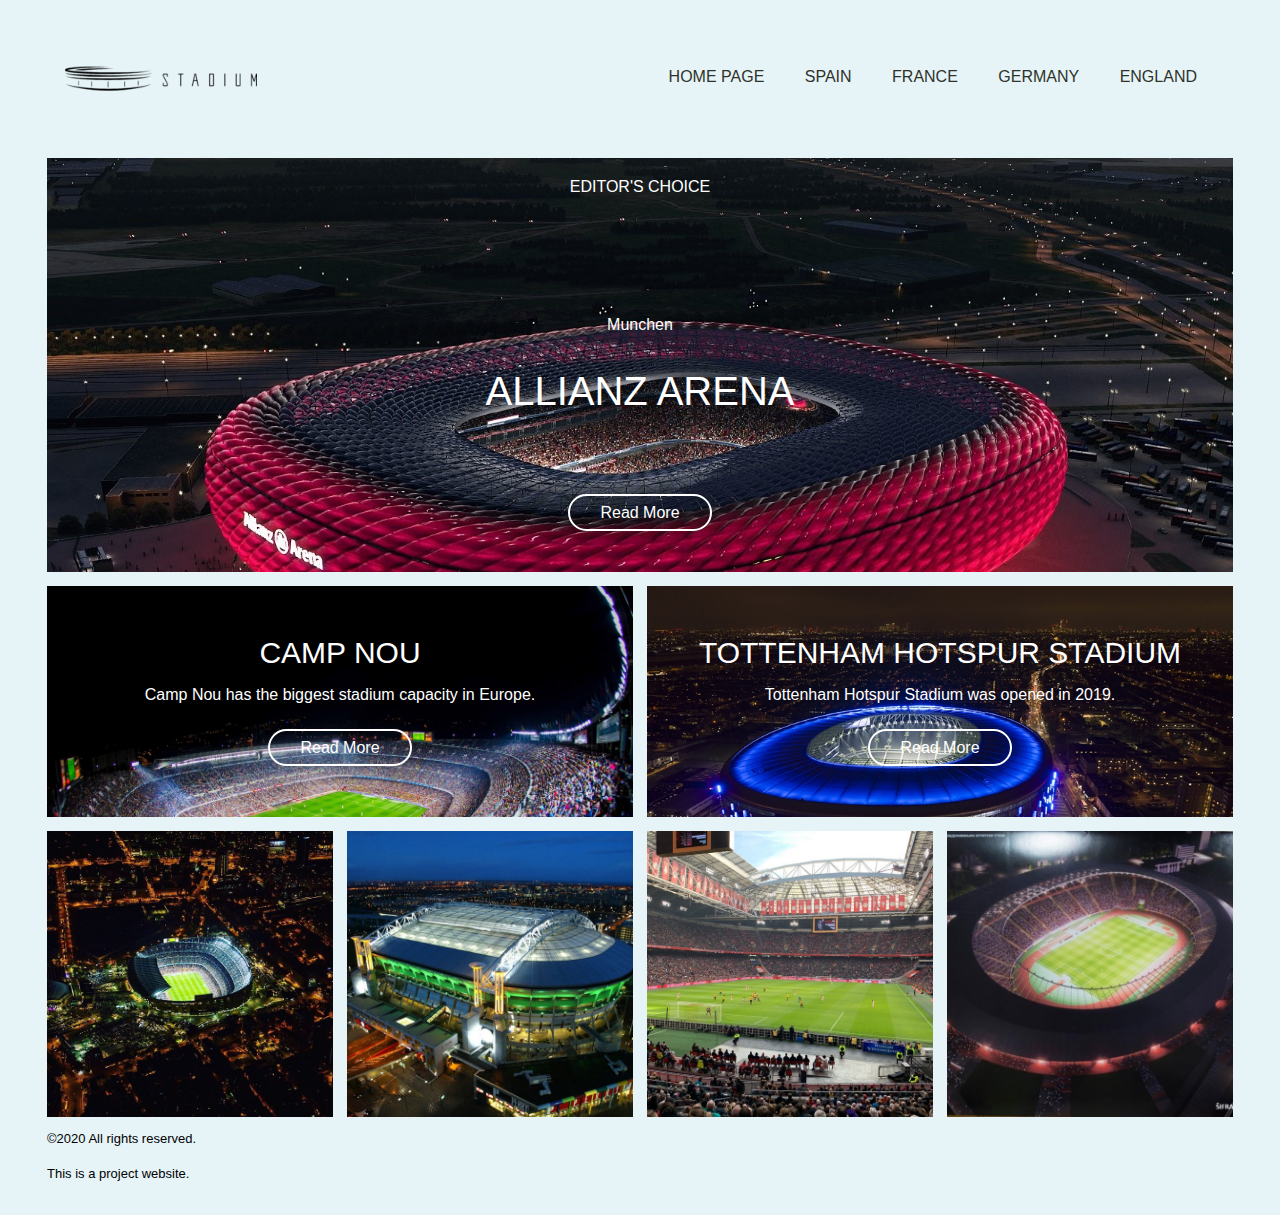
<file: index.html>
<!doctype html>
<html>
<head>
<meta charset="UTF-8">
<title>Stadiums</title>
<link rel="stylesheet" href="styles.css">
</head>

<body>

	<header>
		<div class="cow">
			<div class="row">
				<img class="style-logo" src="stadiumlogo.png" alt="Stadiums Logo">
				<nav class="style-nav">
					<nav style="margin-top: 25px;">
					<ul>
						<li><a href="index.html">Home Page</a></li>
						<li><a href="Spain.html">Spain</a></li>
						<li><a href="France.html">France</a></li>
						<li><a href="Germany.html">Germany</a></li>
						<li><a href="England.html">England</a></li>
					</ul>
				</nav>
			</div>
		</div>
	</header>
	
	<main>
		<div class="row">
			<div class="col">
				<div class="hero">
					<h3>Editor's Choice</h3>
					<h4>Munchen</h4>
					<h1>Allianz Arena</h1>
					<a href="https://allianz-arena.com/en" class="button">Read More</a>
				</div>
			</div>
		</div>
		<div class="row">
			<div class="col col-md-one-half">
				<div class="info-box-tan">
					<h2>Camp Nou</h2>
					<p>Camp Nou has the biggest stadium capacity in Europe.</p>
					<a href="https://www.fcbarcelona.com/en/tickets/camp-nou-experience" class="button">Read More</a>
				</div>
			</div>
			<div class="col col-md-one-half">
				<div class="info-box-dark">
					<h2>Tottenham Hotspur Stadium</h2>
					<p>Tottenham Hotspur Stadium was opened in 2019.</p>
					<a href="https://www.tottenhamhotspur.com/" class="button">Read More</a>
				</div>
			</div>
		</div>
		<div class="row">
			<div class="col col-md-one-half col-lg-one-fourth"><img src="stadiumone.jpg" alt=""></div>
			<div class="col col-md-one-half col-lg-one-fourth"><img src="ajaxstadium.jpg" alt=""></div>
			<div class="col col-md-one-half col-lg-one-fourth"><img src="stadiumthree.jpg" alt=""></div>
			<div class="col col-md-one-half col-lg-one-fourth"><img src="stadiumfour.jpg" alt=""></div>
		</div>
	</main>
	
	<footer>
		<div class="row">
			<div class="col">
				<p class="footer-text">©2020 All rights reserved.</p>
				<p class="footer-text">This is a project website.</p>
			</div>
		</div>
	</footer>

</body>
</html>
</file>
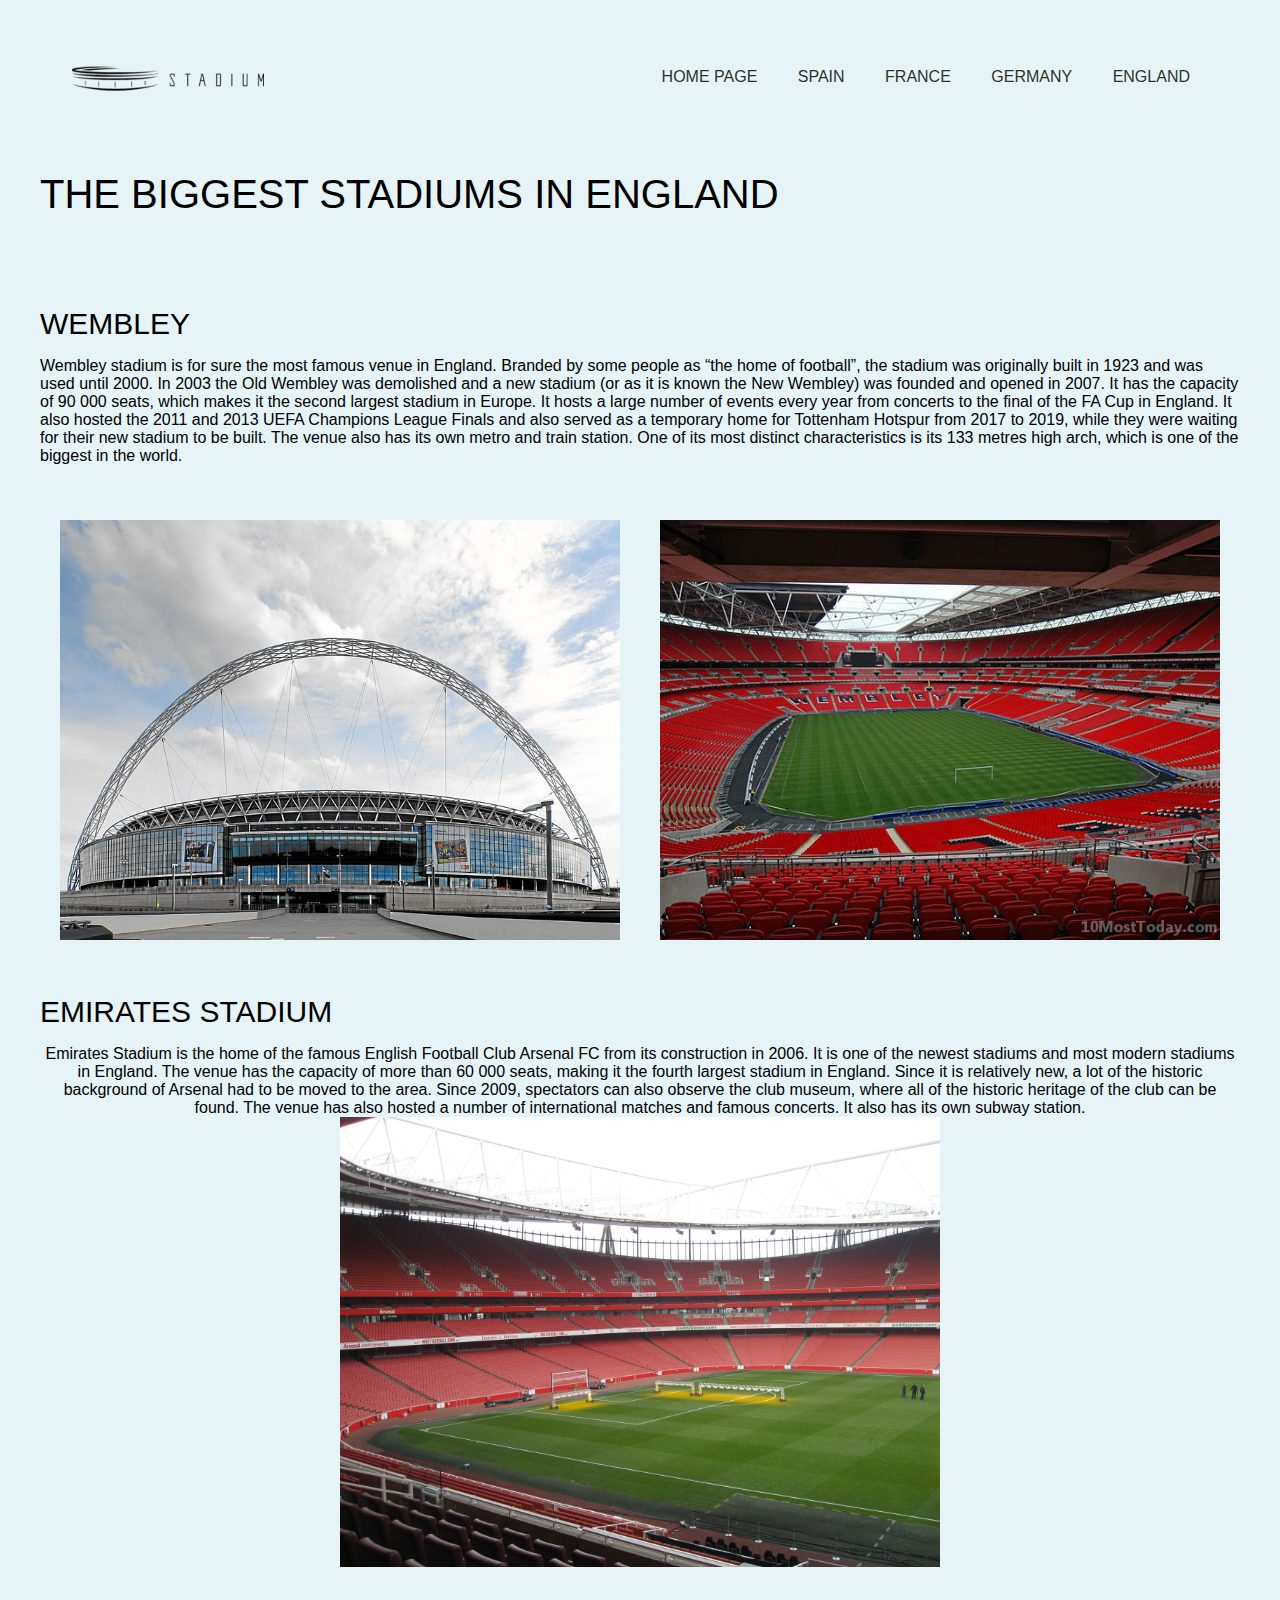
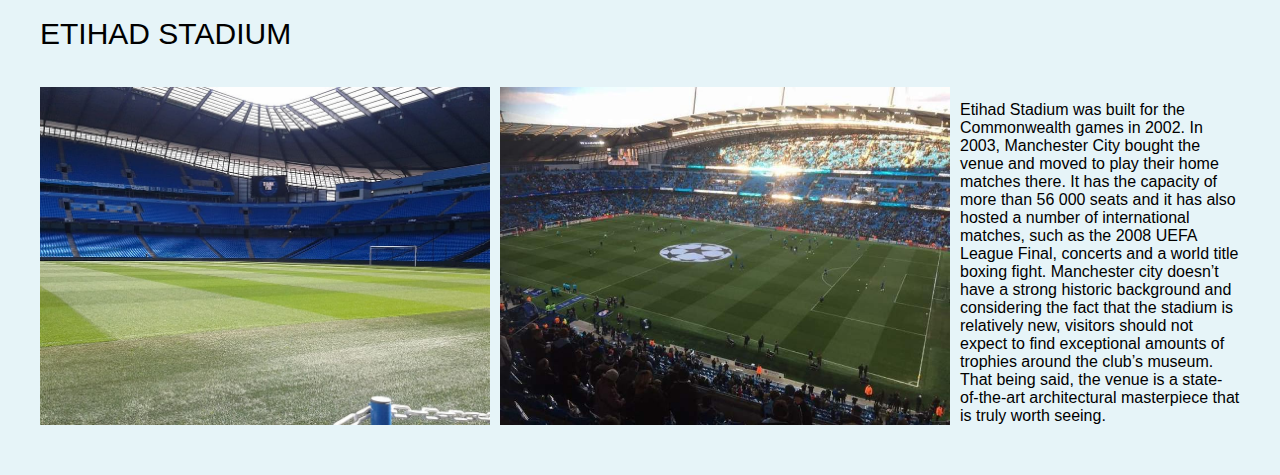
<file: England.html>
<!DOCTYPE html>
<html lang="en">
<head>
    <meta charset="UTF-8">
    <meta name="viewport" content="width=device-width, initial-scale=1.0">
    <title>English Stadiums</title>
    <link rel="stylesheet" href="styles.css">
    <style>
    * {
      box-sizing: border-box;
    }

    .column {
      float: left;
      width: 50%;
      padding: 20px;
    }

    .row::after {
      content: "";
      clear: both;
      display: table;
    }
    </style>
</head>
<body>
    <div class="container">
        <header>
        <div class="row">
            <div class="col">
                <img class="style-logo" src="stadiumlogo.png" alt="Stadiums Logo">
                <nav class="style-nav">
                    <nav style="margin-top: 25px;">
                    <ul>
                        <li><a href="index.html">Home Page</a></li>
                        <li><a href="Spain.html">Spain</a></li>
                        <li><a href="France.html">France</a></li>
                        <li><a href="Germany.html">Germany</a></li>
                        <li><a href="England.html">England</a></li>
                    </ul>
                </nav>
            </div>
        </div>
    </header>
        <main>
            <h1>The biggest stadiums in England</h1>
            <h2> Wembley </h2>
            <p>
                Wembley stadium is for sure the most famous venue in England. Branded by some people as “the home of football”, the stadium was originally built in 1923 and was used until 2000. In 2003 the Old Wembley was demolished and a new stadium (or as it is known the New Wembley) was founded and opened in 2007. It has the capacity of 90 000 seats, which makes it the second largest stadium in Europe. It hosts a large number of events every year from concerts to the final of the FA Cup in England. It also hosted the 2011 and 2013 UEFA Champions League Finals and also served as a temporary home for Tottenham Hotspur from 2017 to 2019, while they were waiting for their new stadium to be built. The venue also has its own metro and train station. One of its most distinct characteristics is its 133 metres high arch, which is one of the biggest in the world.
              
                 <div class="row">
                  <div class="column">
                    <img src="wembtwo.jpg" style="width:100%">
                  </div>
                  <div class="column">
                    <img src="wembone.jpg" style="width:100%">
                  </div>
                 </div>

            </p>
            <h2> Emirates Stadium </h2>
            <p style="text-align: center">
               Emirates Stadium is the home of the famous English Football Club Arsenal FC from its construction in 2006. It is one of the newest stadiums and most modern stadiums in England. The venue has the capacity of more than 60 000 seats, making it the fourth largest stadium in England. Since it is relatively new, a lot of the historic background of Arsenal had to be moved to the area. Since 2009, spectators can also observe the club museum, where all of the historic heritage of the club can be found. The venue has also hosted a number of international matches and famous concerts. It also has its own subway station. 
                    <img src="emtwo.jpg" style="max-width: 600px" margin: auto;>

            </p>
            <h2 style="margin-top: 50px">Etihad Stadium</h2>
            <img src="etihadone.jpg" alt="" style="max-width: 450px; float: left; margin-right: 10px; margin-top: 20px; margin-bottom: 50px">
            <img src="etihadtwo.jpg" alt="" style="max-width: 450px; float: left; margin-right: 10px; margin-top: 20px; margin-bottom: 50px">
            <p style = "margin-top: 50px">
               Etihad Stadium was built for the Commonwealth games in 2002. In 2003, Manchester City bought the venue and moved to play their home matches there. It has the capacity of more than 56 000 seats and it has also hosted a number of international matches, such as the 2008 UEFA League Final, concerts and a world title boxing fight. Manchester city doesn’t have a strong historic background and considering the fact that the stadium is relatively new, visitors should not expect to find exceptional amounts of trophies around the club’s museum. That being said, the venue is a state-of-the-art architectural masterpiece that is truly worth seeing.

            </p>
        </main>
        
    </div>
</body>
</html>
</file>
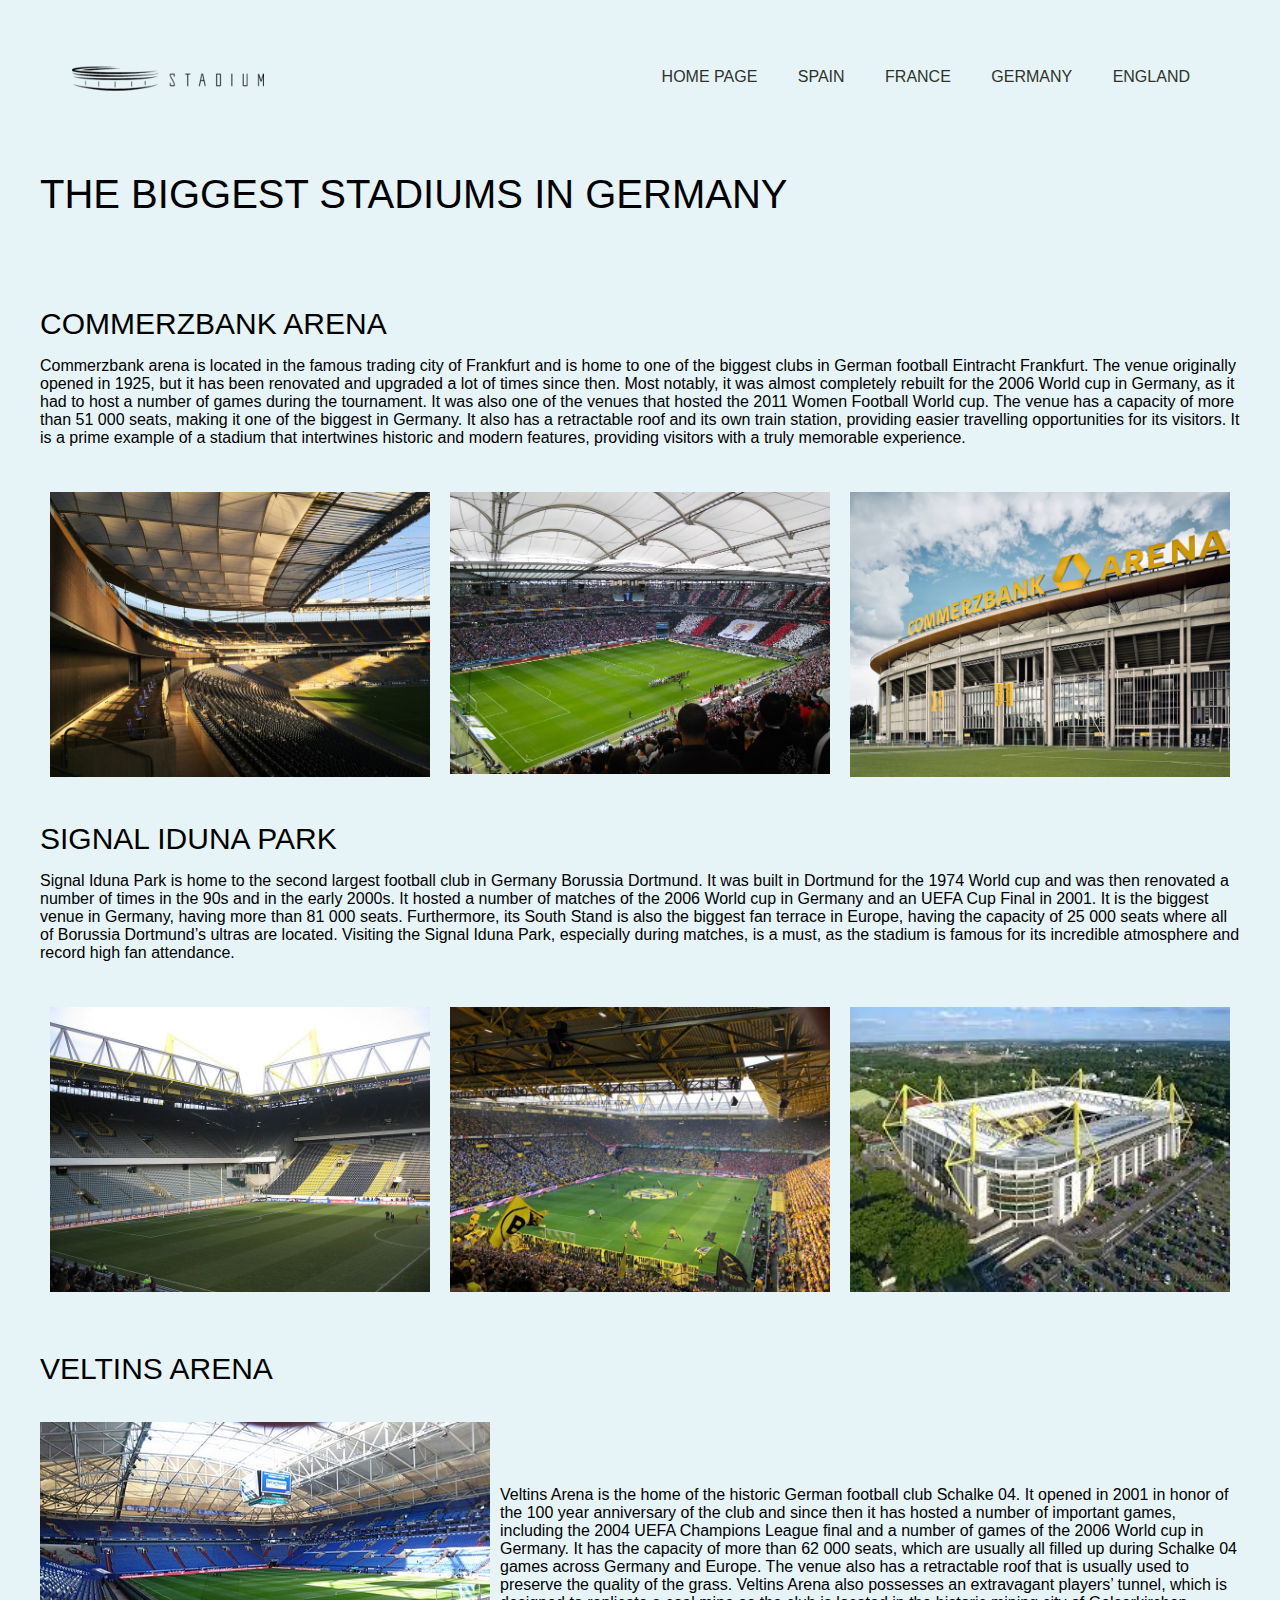
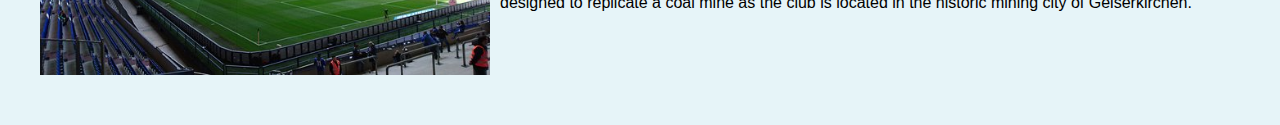
<file: Germany.html>
<!DOCTYPE html>
<html lang="en">
<head>
    <meta charset="UTF-8">
    <meta name="viewport" content="width=device-width, initial-scale=1.0">
    <title>German Stadiums</title>
    <link rel="stylesheet" href="styles.css">
    <style>
    * {
      box-sizing: border-box;
    }

    .column {
      float: left;
      width: 33.33%;
      padding: 10px;
    }

    .row::after {
      content: "";
      clear: both;
      display: table;
    }
    </style>
</head>
<body>
    <div class="container">
        <header>
        <div class="row">
            <div class="col">
                <img class="style-logo" src="stadiumlogo.png" alt="Stadiums Logo">
                <nav class="style-nav">
                    <nav style="margin-top: 25px;">
                    <ul>
                        <li><a href="index.html">Home Page</a></li>
                        <li><a href="Spain.html">Spain</a></li>
                        <li><a href="France.html">France</a></li>
                        <li><a href="Germany.html">Germany</a></li>
                        <li><a href="England.html">England</a></li>
                    </ul>
                </nav>
            </div>
        </div>
    </header>
        <main>
            <h1>The biggest stadiums in Germany</h1>
            <h2> Commerzbank arena </h2>
            <p>
                Commerzbank arena is located in the famous trading city of Frankfurt and is home to one of the biggest clubs in German football Eintracht Frankfurt. The venue originally opened in 1925, but it has been renovated and upgraded a lot of times since then. Most notably, it was almost completely rebuilt for the 2006 World cup in Germany, as it had to host a number of games during the tournament. It was also one of the venues that hosted the 2011 Women Football World cup. The venue has a capacity of more than 51 000 seats, making it one of the biggest in Germany. It also has a retractable roof and its own train station, providing easier travelling opportunities for its visitors. It is a prime example of a stadium that intertwines historic and modern features, providing visitors with a truly memorable experience.
              
                 <div class="row">
                  <div class="column">
                    <img src="commerztwo.jpg" style="width:100%">
                  </div>
                  <div class="column">
                    <img src="commerzbankarena.jpg" style="width:100%">
                  </div>
                  <div class="column">
                    <img src="commerzthree.jpg" alt="Mountains" style="width:100%">
                  </div>
                </div>

            </p>
            <h2> Signal iduna Park </h2>
            <p>
               Signal Iduna Park is home to the second largest football club in Germany Borussia Dortmund. It was built in Dortmund for the 1974 World cup and was then renovated a number of times in the 90s and in the early 2000s. It hosted a number of matches of the 2006 World cup in Germany and an UEFA Cup Final in 2001. It is the biggest venue in Germany, having more than 81 000 seats. Furthermore, its South Stand is also the biggest fan terrace in Europe, having the capacity of 25 000 seats where all of Borussia Dortmund’s ultras are located. Visiting the Signal Iduna Park, especially during matches, is a must, as the stadium is famous for its incredible atmosphere and record high fan attendance.
                <div class="row">
                  <div class="column">
                    <img src="signalone.jpg" style="width:100%">
                  </div>
                  <div class="column">
                    <img src="signaltwo.jpg" style="width:100%">
                  </div>
                  <div class="column">
                    <img src="signalthree.jpg" alt="Mountains" style="width:100%">
                  </div>
                </div>
            </p>
            <h2 style="margin-top: 50px">Veltins Arena</h2>
            <img src="veltis.jpg" alt="" style="max-width: 450px; float: left; margin-right: 10px; margin-top: 20px; margin-bottom: 50px">
            <p style = "margin-top: 100px">
                Veltins Arena is the home of the historic German football club Schalke 04. It opened in 2001 in honor of the 100 year anniversary of the club and since then it has hosted a number of important games, including the 2004 UEFA Champions League final and a number of games of the 2006 World cup in Germany. It has the capacity of more than 62 000 seats, which are usually all filled up during Schalke 04 games across Germany and Europe. The venue also has a retractable roof that is usually used to preserve the quality of the grass. Veltins Arena also possesses an extravagant players’ tunnel, which is designed to replicate a coal mine as the club is located in the historic mining city of Gelserkirchen. 
            </p>
        </main>
        
    </div>
</body>
</html>
</file>
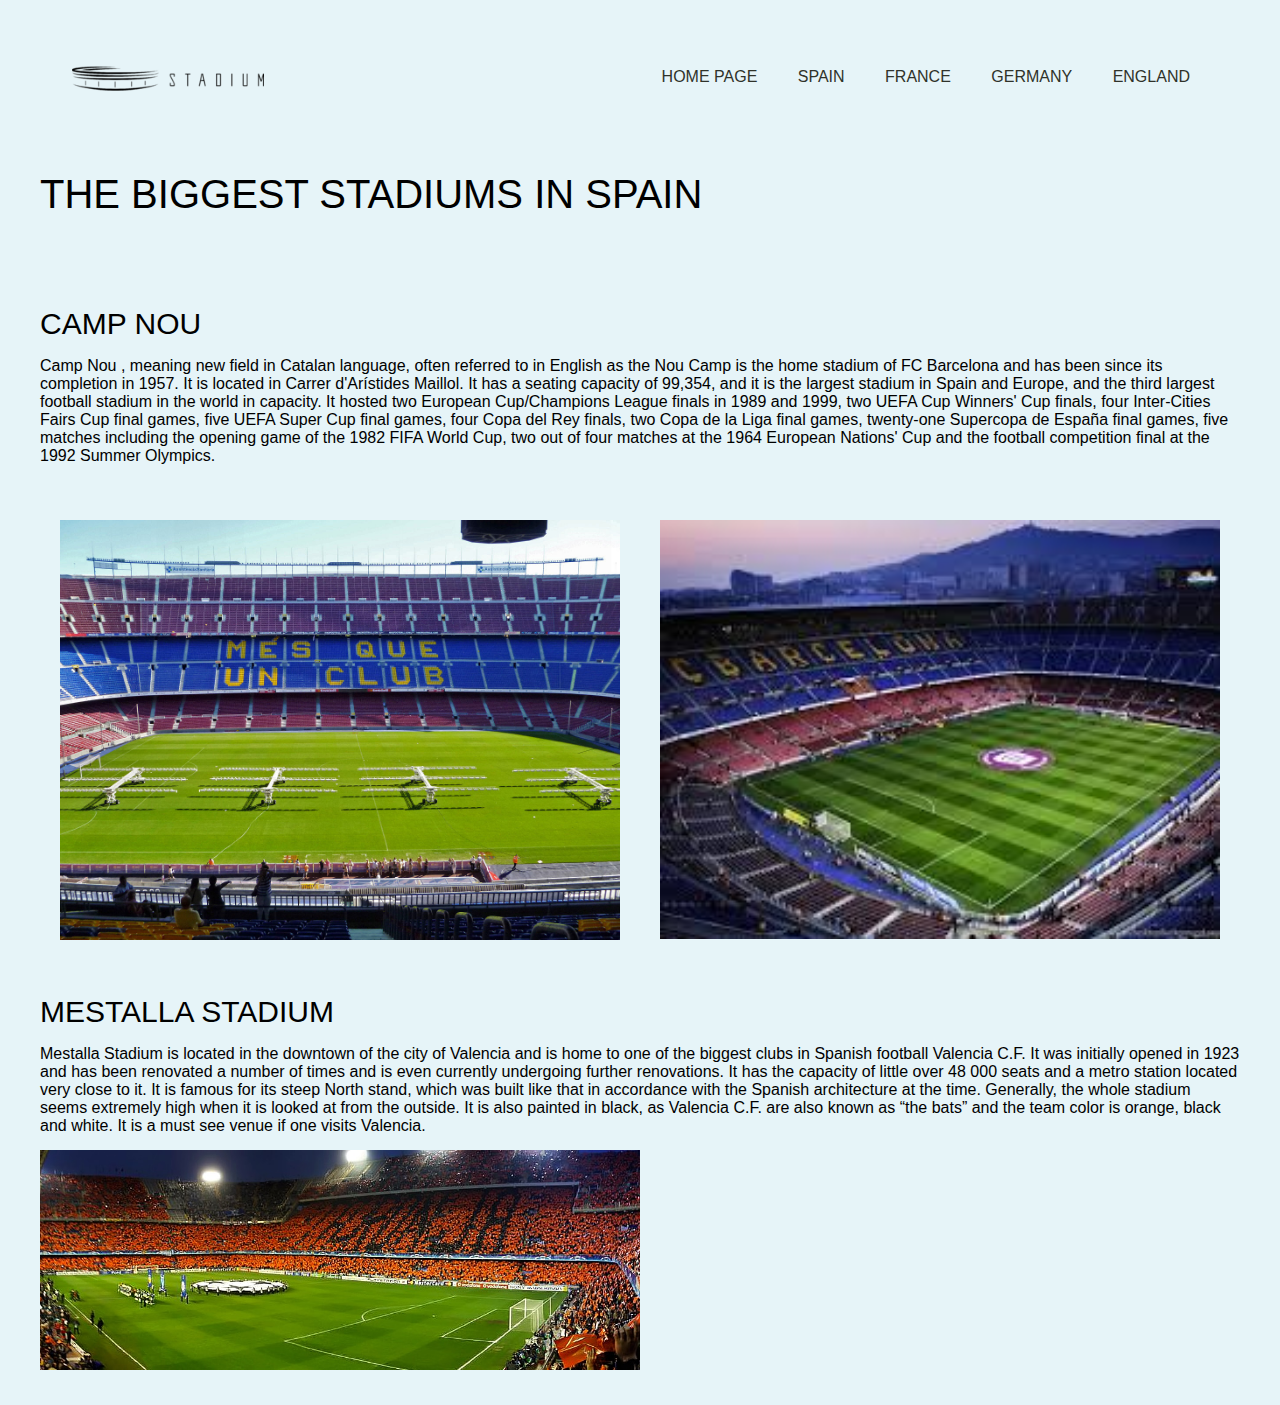
<file: Spain.html>
﻿<!DOCTYPE html>
<html lang="en">
<head>
    <meta charset="UTF-8">
    <meta name="viewport" content="width=device-width, initial-scale=1.0">
    <title>Spanish Stadiums</title>
    <link rel="stylesheet" href="styles.css">
    <style>
    * {
      box-sizing: border-box;
    }

    .column {
      float: left;
      width: 50%;
      padding: 20px;
    }

    .row::after {
      content: "";
      clear: both;
      display: table;
    }
    </style>
</head>
<body>
    <div class="container">
        <header>
        <div class="row">
            <div class="col">
                <img class="style-logo" src="stadiumlogo.png" alt="Stadiums Logo">
                <nav class="style-nav">
                    <nav style="margin-top: 25px;">
                    <ul>
                        <li><a href="index.html">Home Page</a></li>
                        <li><a href="Spain.html">Spain</a></li>
                        <li><a href="France.html">France</a></li>
                        <li><a href="Germany.html">Germany</a></li>
                        <li><a href="England.html">England</a></li>
                    </ul>
                </nav>
            </div>
        </div>
    </header>
        <main>
            <h1>The biggest stadiums in Spain</h1>
            <h2> Camp Nou </h2>
            <p>
                Camp Nou , meaning new field in Catalan language, often referred to in English as the Nou Camp is the home stadium of FC Barcelona and has been  since its completion in 1957. It is located in Carrer d'Arístides Maillol. It has a seating capacity of 99,354, and it is the largest stadium in Spain and Europe, and the third largest football stadium in the world in capacity. It  hosted two European Cup/Champions League finals in 1989 and 1999, two UEFA Cup Winners' Cup finals, four Inter-Cities Fairs Cup final games, five UEFA Super Cup final games, four Copa del Rey finals, two Copa de la Liga final games, twenty-one Supercopa de España final games, five matches including the opening game of the 1982 FIFA World Cup, two out of four matches at the 1964 European Nations' Cup and the football competition final at the 1992 Summer Olympics.
              
                 <div class="row">
                  <div class="column">
                    <img src="campnouone.jpg" style="width:100%">
                  </div>
                  <div class="column">
                    <img src="campnoutwo.jpg" style="width:100%">
                  </div>
                 </div>

            </p>
            <h2> Mestalla Stadium </h2>
            <p>
               Mestalla Stadium is located in the downtown of the city of Valencia and is home to one of the biggest clubs in Spanish football Valencia C.F. It was initially opened in 1923 and has been renovated a number of times and is even currently undergoing further renovations. It has the capacity of little over 48 000 seats and a metro station located very close to it. It is famous for its steep North stand, which was built like that in accordance with the Spanish architecture at the time. Generally, the whole stadium seems extremely high when it is looked at from the outside. It is also painted in black, as Valencia C.F. are also known as “the bats” and the team color is orange, black and white. It is a must see venue if one visits Valencia. <br />
                
                    <img src="mestalla.jpg" style="max-width: 600px; margin-top:15px;">
            </p>
        </main>
        
    </div>
</body>
</html>
</file>
<file: styles.css>
@charset "UTF-8";
/* CSS Document */

html, 
html * {
	padding: 0;
	margin: 0;
	box-sizing: border-box;
	font-family: Gotham, Helvetica Neue, Helvetica, Arial," sans-serif";
}

header {
	padding: 25px;
}

img {
	width: 100%;
	max-width: 100%;
	height: auto;
	vertical-align: middle;
}

body {
	margin-left: auto;
	margin-right: auto;
	background: #e6f4f8;
}
header nav {
    max-width: 100%;
    background: #e6f4f8;
}
header nav ul {
    list-style-type: none;
}
header nav ul li {
    display: inline-block;
    padding: 10px 10px;
}

header nav ul li a:hover,
header nav ul li.active a {
    background-color: black;
    color: #e6f4f8;
}

.style-logo {
	margin-left: auto;
	margin-right: auto;
	display: block;
	width: 192px;
}

.style-nav ul {
	list-style-type: none;
}

.style-nav ul li a {
	text-decoration: none;
	color: #2F322A;
	text-align: center;
	display: block;
	text-transform: uppercase;
	padding: 8px;
}

.hero {
	background-image: url(allianzarena.jpg);
	background-size: cover;
	padding: 20px 20px 50px 20px;
	color: #FFFFFF;
	text-align: center;
}

.info-box-tan {
	background-image: url(campnou.jpg);
	background-size: cover;
	padding: 20px 20px 50px 20px;
	color: #FFFFFF;
	text-align: center;
}

.info-box-dark {
	background-image: url(totstadium.jpg);
	background-size: cover;
	padding: 20px 20px 50px 20px;
	color: #FFFFFF;
	text-align: center;
}


h1 {
	font-size: 57px;
	text-transform: uppercase;
	font-weight: 200;
	margin-bottom: 60px;
}

h2 {
	font-size: 30px;
	text-transform: uppercase;
	font-weight: 200;
	margin-bottom: 23px;
}

h3 {
	font-size: 16px;
	text-transform: uppercase;
	font-weight: 200;
	margin-bottom: 120px;
}

h4 {
	font-size: 16px;
	font-weight: 200;
	margin-bottom: 35px;
}

p {
	font-size: 16px;
	font-weight: 400;
	margin-bottom: 35px;
}

.button {
	border: 2px #FFFFFF solid;
	padding: 8px 30px;
	border-radius: 30px;
	color: #FFFFFF;
	text-decoration: none;
}

.info-box-tan {
	background-color: #b9a88e;
	color: #FFFFFF;
	padding: 50px 20px 60px;
	text-align: center;
}

.info-box-dark {
	background-color: #2D2D35;
	color: #FFFFFF;
	padding: 50px 20px 60px;
	text-align: center;
}

.footer-text {
	font-size: 13px;
	margin-bottom: 20px;
}

.col {
	width: 100%;
}

.row:before, .row:after {
	content: "";
	display: table;
}

.row:after {
	clear: both;
}

/*Tablet View*/

@media (min-width: 768px){
	
	body {
		max-width: 778px;
	}
	
	.style-nav ul li {
		display: inline-block;
	}
	
	.style-nav ul {
		text-align: center;
	}
	
	h1 {
		font-size: 40px;
		margin-bottom: 90px;
	}
	
	h2 {
		margin-bottom: 16px;
	}
	
	.col-md-one-half {
		width: 50%;
	}
	
	.col {
		float: left;
		padding: 0px 7px 14px;
	}
}

/*Desktop View*/

@media (min-width: 1024px){
	
	body {
		max-width: 1200px;
	}
	
	.style-logo {
		float: left;
	}
	
	.style-nav {
		float: right;
	}
	
	.col-lg-one-fourth {
		width: 25%;
	}
}
</file>
